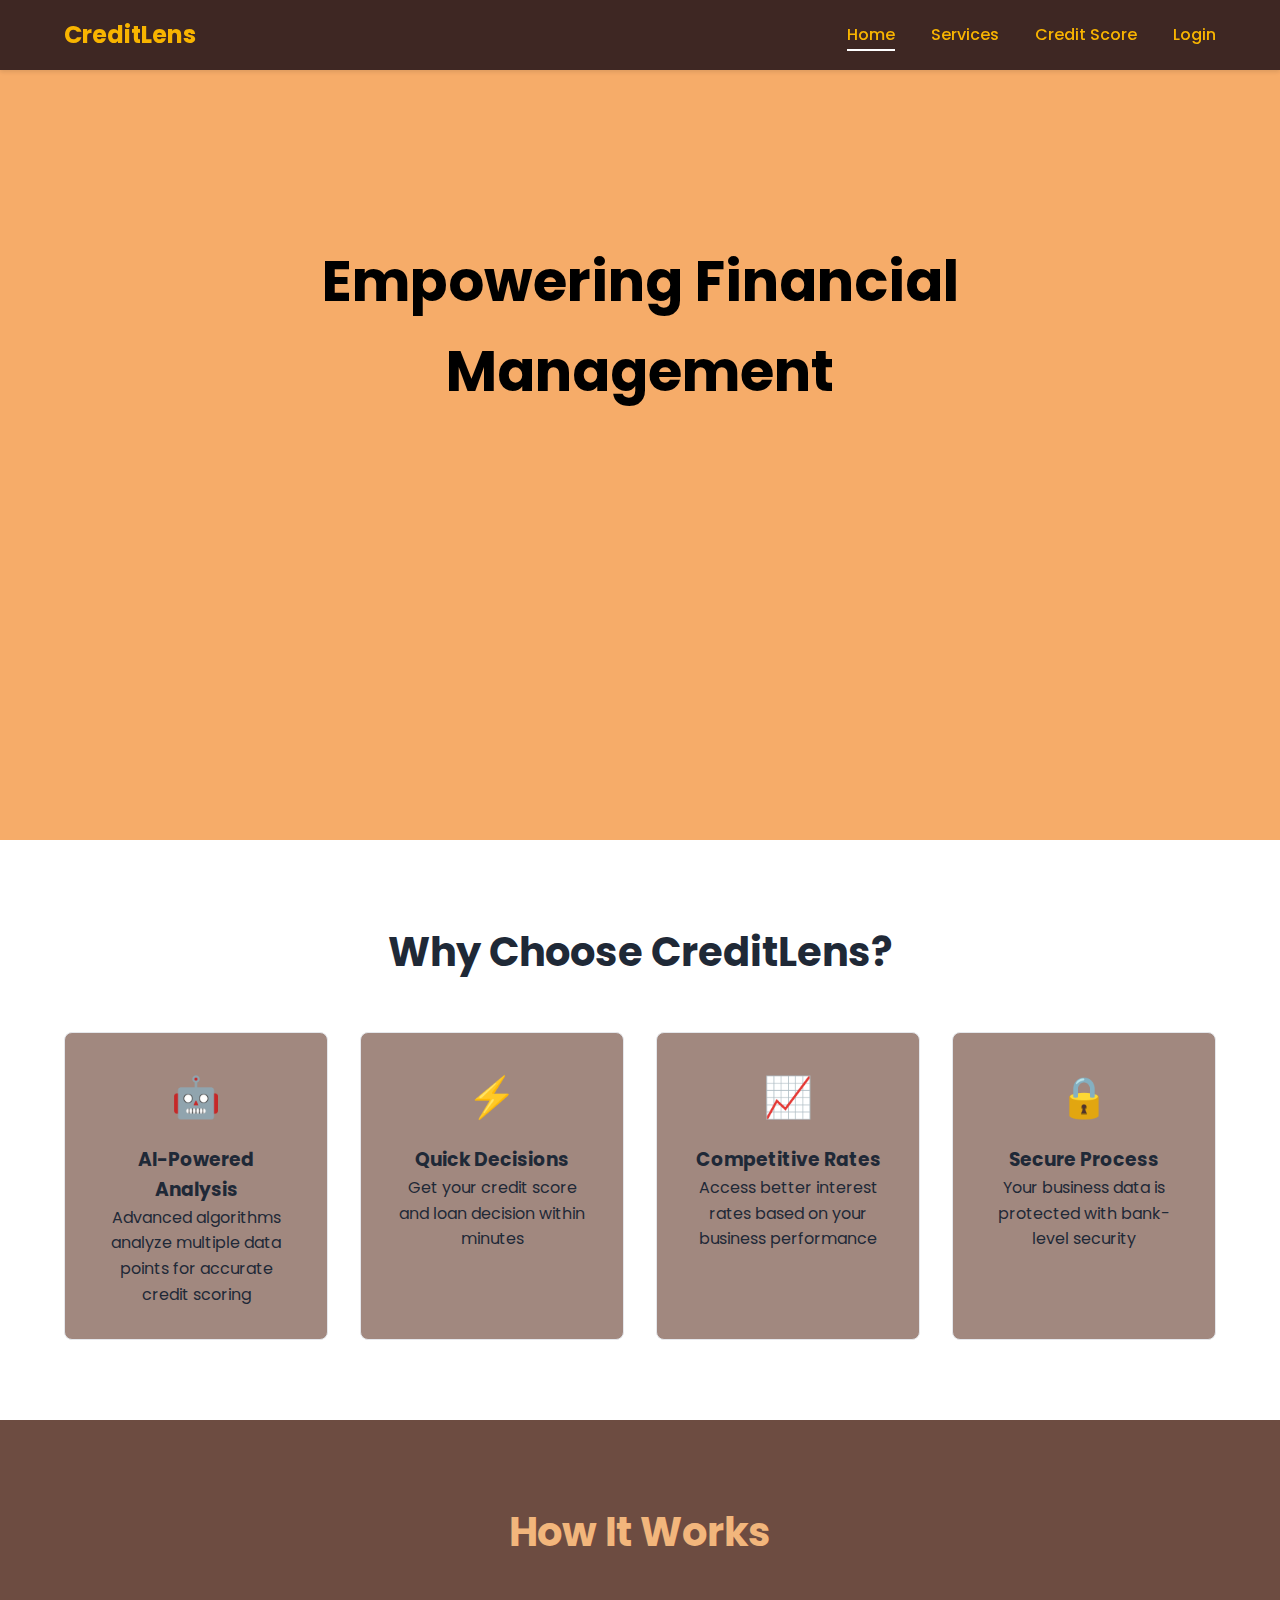
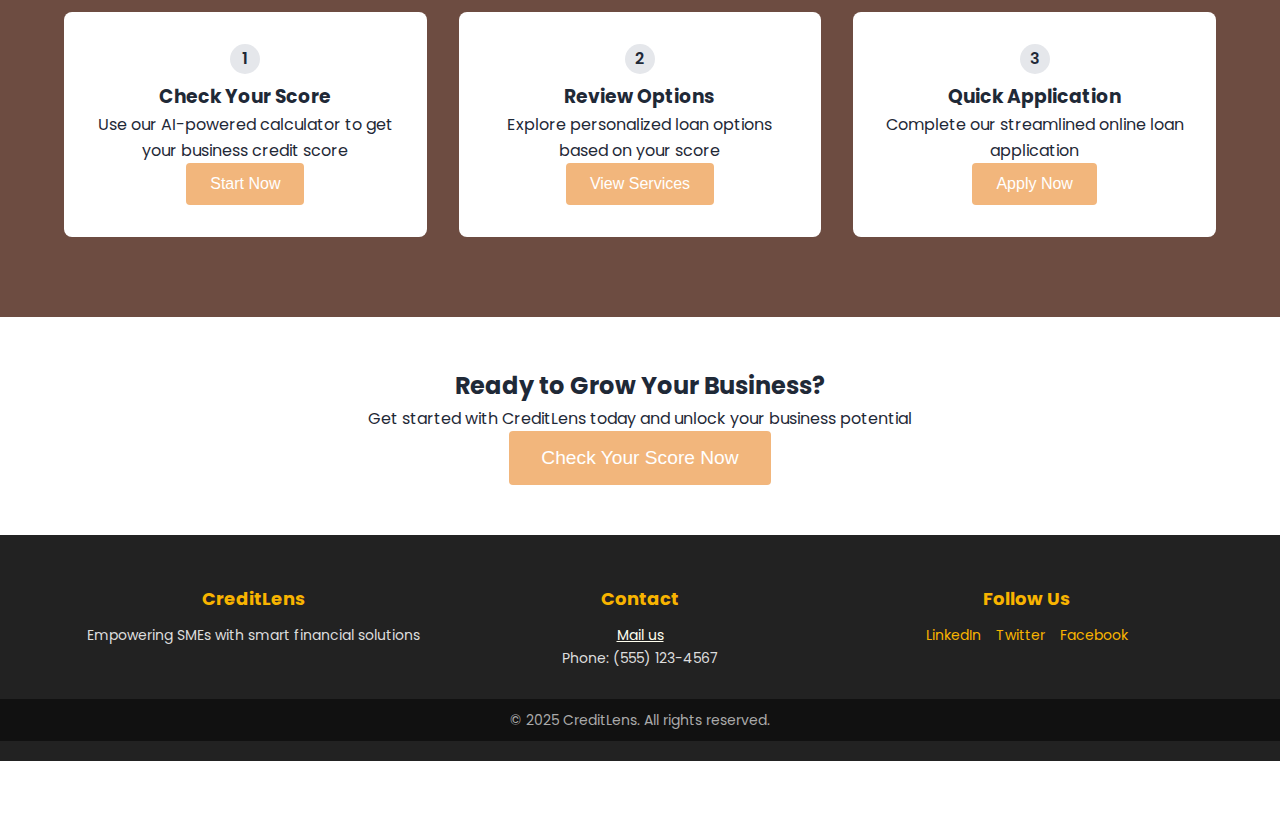
<file: index.html>
<!DOCTYPE html>
<html lang="en">
<head>
    <meta charset="UTF-8">
    <meta name="viewport" content="width=device-width, initial-scale=1.0">
    <title>CreditLens - Smart SME Credit Scoring</title>
    <link rel="stylesheet" href="style.css">
    <link href="https://fonts.googleapis.com/css2?family=Poppins:wght@300;400;500;600;700&display=swap" rel="stylesheet">
</head>
<body>
    <nav class="navbar">
        <div class="logo">CreditLens</div>
        <div class="nav-links">
            <a href="index_new.html" class="active">Home</a>
            <a href="services.html">Services</a>
            <a href="calculator.html">Credit Score</a>
            <a href="logn.html">Login</a>
        </div>
    </nav>

    <section class="hero">
        <div class="hero-content">
            <h1>Empowering Financial Management</h1>
            <p>Smart AI-powered credit scoring for Small and Medium Enterprises</p>
            <div class="hero-buttons" style="text-align: center; margin-top: 20px;">
                <button class="cta-button primary" onclick="window.location.href='calculator.html'" 
                    style="background-color: #5D4037; color: white; border: none; padding: 10px 20px; font-size: 16px; cursor: pointer; border-radius: 5px; margin: 5px;">
                    Check Your Score
                </button>
                <button class="cta-button secondary" onclick="window.location.href='services.html'" 
                    style="background-color: #5D4037; color: white; border: none; padding: 10px 20px; font-size: 16px; cursor: pointer; border-radius: 5px; margin: 5px;">
                    Our Services
                </button>
            </div>
            
        </div>
    </section>

    <section class="features">
        <h2>Why Choose CreditLens?</h2>
        <div class="feature-grid">
            <div class="feature-card">
                <div class="feature-icon">🤖</div>
                <h3>AI-Powered Analysis</h3>
                <p>Advanced algorithms analyze multiple data points for accurate credit scoring</p>
            </div>
            <div class="feature-card">
                <div class="feature-icon">⚡</div>
                <h3>Quick Decisions</h3>
                <p>Get your credit score and loan decision within minutes</p>
            </div>
            <div class="feature-card">
                <div class="feature-icon">📈</div>
                <h3>Competitive Rates</h3>
                <p>Access better interest rates based on your business performance</p>
            </div>
            <div class="feature-card">
                <div class="feature-icon">🔒</div>
                <h3>Secure Process</h3>
                <p>Your business data is protected with bank-level security</p>
            </div>
        </div>
    </section>

    <section class="how-it-works">
        <h2 style="color: #f2b67c" >How It Works</h2>
        <div class="steps-container">
            <div class="step">
                <div class="step-number">1</div>
                <h3>Check Your Score</h3>
                <p>Use our AI-powered calculator to get your business credit score</p>
                <button class="step-button" style="background-color: #f2b67c;" onclick="window.location.href='calculator.html'">Start Now</button>
            </div>
            <div class="step">
                <div class="step-number">2</div>
                <h3>Review Options</h3>
                <p>Explore personalized loan options based on your score</p>
                <button class="step-button" style="background-color: #f2b67c;" onclick="window.location.href='services.html'">View Services</button>
            </div>
            <div class="step">
                <div class="step-number">3</div>
                <h3>Quick Application</h3>
                <p>Complete our streamlined online loan application</p>
                <button class="step-button" style="background-color: #f2b67c;" onclick="window.location.href='apply.html'">Apply Now</button>
            </div>
        </div>
    </section>

    <!-- <section class="testimonials">
        <h2>Success Stories</h2>
        <div class="testimonial-slider">
            <div class="testimonial active">
                <div class="testimonial-content">
                    <p>"CreditLens helped us secure funding for our expansion. The process was quick and transparent."</p>
                    <div class="testimonial-author">
                        <strong>Sarah Johnson</strong>
                        <span>Tech Startup Owner</span>
                    </div>
                </div>
            </div>
            <div class="testimonial">
                <div class="testimonial-content">
                    <p>"The AI-powered credit scoring gave us a fair assessment of our business's creditworthiness."</p>
                    <div class="testimonial-author">
                        <strong>Michael Chen</strong>
                        <span>Restaurant Chain Owner</span>
                    </div>
                </div>
            </div>
            <div class="testimonial">
                <div class="testimonial-content">
                    <p>"Thanks to CreditLens, we got the working capital we needed to grow our manufacturing business."</p>
                    <div class="testimonial-author">
                        <strong>David Smith</strong>
                        <span>Manufacturing CEO</span>
                    </div>
                </div>
            </div>
        </div>
        <div class="testimonial-dots">
            <span class="dot active" onclick="showTestimonial(0)"></span>
            <span class="dot" onclick="showTestimonial(1)"></span>
            <span class="dot" onclick="showTestimonial(2)"></span>
        </div>
    </section> -->

    <section class="cta-section">
        <h2>Ready to Grow Your Business?</h2>
        <p>Get started with CreditLens today and unlock your business potential</p>
        <button style="background-color: #f2b67c;" class="cta-button large" onclick="window.location.href='calculator.html'">Check Your Score Now</button>
    </section>

    <footer class="footer">
        <div class="footer-content">
            <div class="footer-section">
                <h4>CreditLens</h4>
                <p>Empowering SMEs with smart financial solutions</p>
            </div>
            <div class="footer-section">
                <h4>Contact</h4>
                <P><a style="color: ivory;" href="mailto:youremail@example.com">Mail us</a></P>
                <p>Phone: (555) 123-4567</p>
            </div>
            <div class="footer-section">
                <h4>Follow Us</h4>
                <div class="social-links">
                    <a href="#" class="social-link">LinkedIn</a>
                    <a href="#" class="social-link">Twitter</a>
                    <a href="#" class="social-link">Facebook</a>
                </div>
            </div>
        </div>
        <div class="footer-bottom">
            <p>&copy; 2025 CreditLens. All rights reserved.</p>
        </div>
    </footer>

    <script src="script.js"></script>
</body>
</html>
</file>
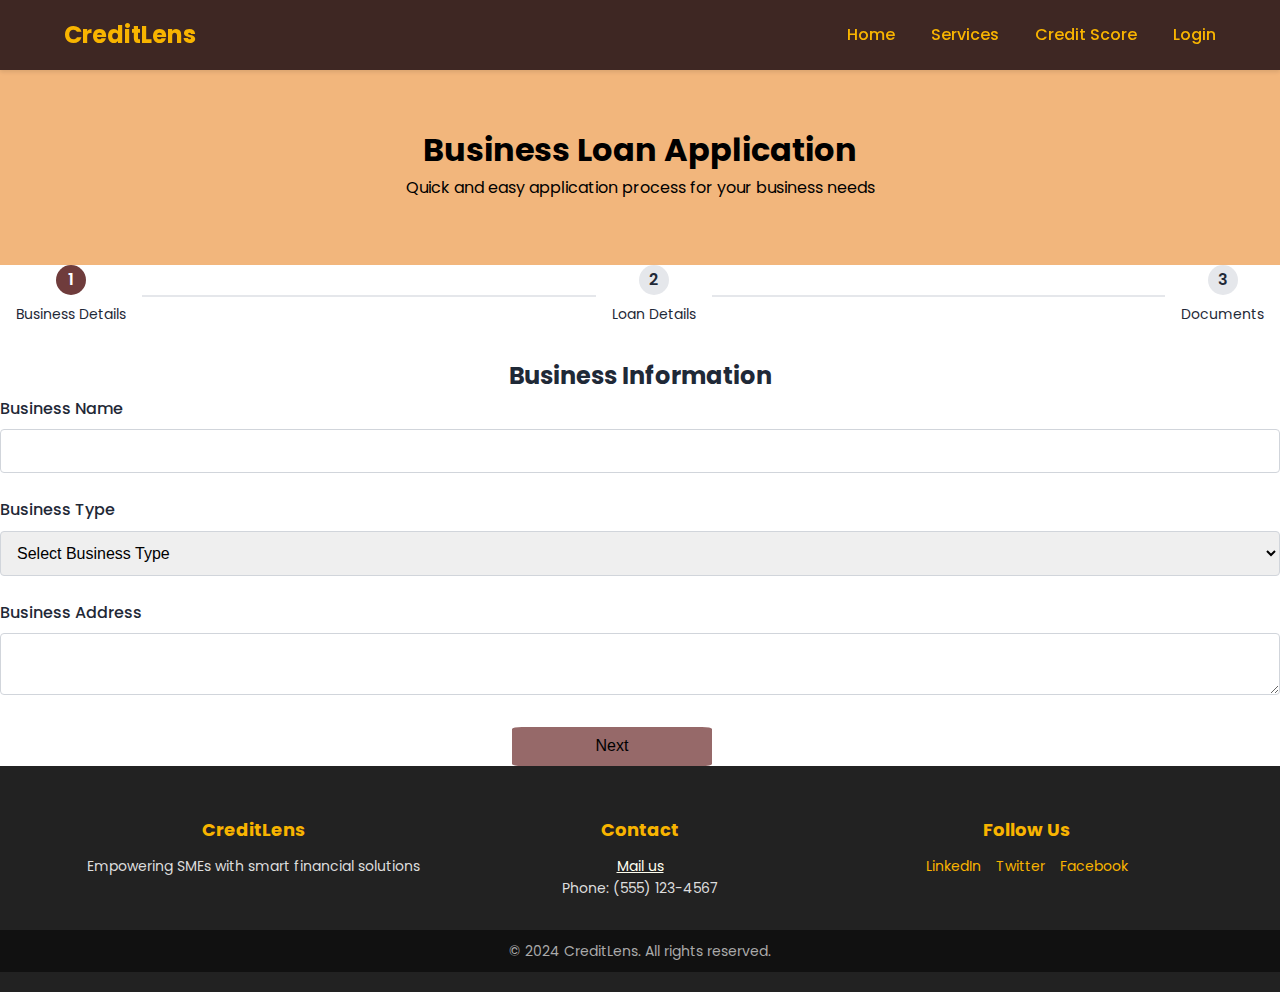
<file: apply.html>
<!DOCTYPE html>
<html lang="en">
<head>
    <meta charset="UTF-8">
    <meta name="viewport" content="width=device-width, initial-scale=1.0">
    <title>Apply for Loan - CreditLens</title>
    <link rel="stylesheet" href="style.css">
    <link href="https://fonts.googleapis.com/css2?family=Poppins:wght@300;400;500;600;700&display=swap" rel="stylesheet">
</head>
<body>
    <nav class="navbar">
        <div class="logo">CreditLens</div>
        <div class="nav-links">
            <a href="index.html">Home</a>
            <a href="services.html">Services</a>
            <a href="calculator.html">Credit Score</a>
            <a href="logn.html">Login</a>
        </div>
    </nav>

    <section class="apply-page">
        <div class="apply-hero">
            <h1>Business Loan Application</h1>
            <p>Quick and easy application process for your business needs</p>
        </div>

        <div class="apply-section">
            <div class="loan-application">
                <div class="progress-bar">
                    <div class="progress-step active" data-step="1">
                        <div class="step-number">1</div>
                        <div class="step-label">Business Details</div>
                    </div>
                    <div class="progress-step" data-step="2">
                        <div class="step-number">2</div>
                        <div class="step-label">Loan Details</div>
                    </div>
                    <div class="progress-step" data-step="3">
                        <div class="step-number">3</div>
                        <div class="step-label">Documents</div>
                    </div>
                </div>

                <form id="loanApplicationForm" class="multi-step-form">
                    <div class="form-step active" data-step="1">
                        <h2 style="text-align: center;">Business Information</h2>
                        <div class="form-group">
                            <label for="businessName">Business Name</label>
                            <input type="text" id="businessName" required>
                            <span class="tooltip">Enter your registered business name</span>
                        </div>
                        <div class="form-group">
                            <label for="businessType">Business Type</label>
                            <select id="businessType" required>
                                <option value="">Select Business Type</option>
                                <option value="sole-proprietorship">Sole Proprietorship</option>
                                <option value="partnership">Partnership</option>
                                <option value="corporation">Corporation</option>
                                <option value="personal">personal</option>
                                <option value="llc">LLC</option>
                            </select>
                        </div>
                        <div class="form-group">
                            <label for="businessAddress">Business Address</label>
                            <textarea id="businessAddress" required></textarea>
                        </div>
                        <button type="button" class="next-button" onclick="nextStep(1)">Next</button>
                    </div>

                    <div class="form-step" data-step="2">
                        <h3 class="loanreq">Loan Requirements</h3>
                        <div class="form-group">
                            <label for="loanAmount">Loan Amount (INR)</label>
                            <input type="text" id="loanAmount" required pattern="[0-9]+">
                            <span class="tooltip">Minimum loan amount: ₹10,000</span>
                        </div>
                        <div class="form-group">
                            <label for="loanPurpose">Loan Purpose</label>
                            <select id="loanPurpose" required>
                                <option value="">Select Purpose</option>
                                <option value="expansion">Business Expansion</option>
                                <option value="equipment">Equipment Purchase</option>
                                <option value="working-capital">Working Capital</option>
                                <option value="inventory">Inventory</option>
                                <option value="other">Other</option>
                            </select>
                        </div>
                        <div class="form-group">
                            <label for="loanTerm">Preferred Loan Term</label>
                            <select id="loanTerm" required>
                                <option value="">Select Term</option>
                                <option value="6">6 months</option>
                                <option value="12">12 months</option>
                                <option value="24">24 months</option>
                                <option value="36">36 months</option>
                            </select>
                        </div>
                        <button type="button" class="back-button" onclick="prevStep(2)">Back</button>
                        <button type="button" class="next-button" onclick="nextStep(2)">Next</button>
                    </div>

                    <div class="form-step" data-step="3">
                        <h3 class="docsreq">Required Documents</h3>
                        <div class="form-group">
                            <label for="businessPlan">Business Plan</label>
                            <input type="file" id="businessPlan" accept=".pdf,.doc,.docx" required>
                            <span class="tooltip">Upload your business plan (PDF or DOC)</span>
                        </div>
                        
                        <div class="form-group">
                            <label for="financialStatements">Financial Statements</label>
                            <input type="file" id="financialStatements" accept=".pdf,.xls,.xlsx" required>
                            <span class="tooltip">Last 2 years of financial statements</span>
                        </div>
                        
                        <div class="form-group">
                            <label for="taxReturns">Tax Returns</label>
                            <input type="file" id="taxReturns" accept=".pdf" required>
                            <span class="tooltip">Last 2 years of tax returns</span>
                        </div>
                        
                        <button type="button" class="back-button" onclick="prevStep(3)">Back</button>
                        <button type="button" class="submit-button" style="background-color: rgba(83, 8, 8, 0.608);" onclick="window.location.href='success.html'">Submit Application</button>

                    </div>
                </form>
            </div>
        </div>
    </section>

    <footer class="footer">
        <div class="footer-content">
            <div class="footer-section">
                <h4>CreditLens</h4>
                <p>Empowering SMEs with smart financial solutions</p>
            </div>
            <div class="footer-section">
                <h4>Contact</h4>
                <P><a style="color: ivory;" href="mailto:youremail@example.com">Mail us</a></P>
                <p>Phone: (555) 123-4567</p>
            </div>
            <div class="footer-section">
                <h4>Follow Us</h4>
                <div class="social-links">
                    <a href="#" class="social-link">LinkedIn</a>
                    <a href="#" class="social-link">Twitter</a>
                    <a href="#" class="social-link">Facebook</a>
                </div>
            </div>
        </div>
        <div class="footer-bottom">
            <p>&copy; 2024 CreditLens. All rights reserved.</p>
        </div>
    </footer>

    <script src="script.js"></script>
</body>
</html>
</file>
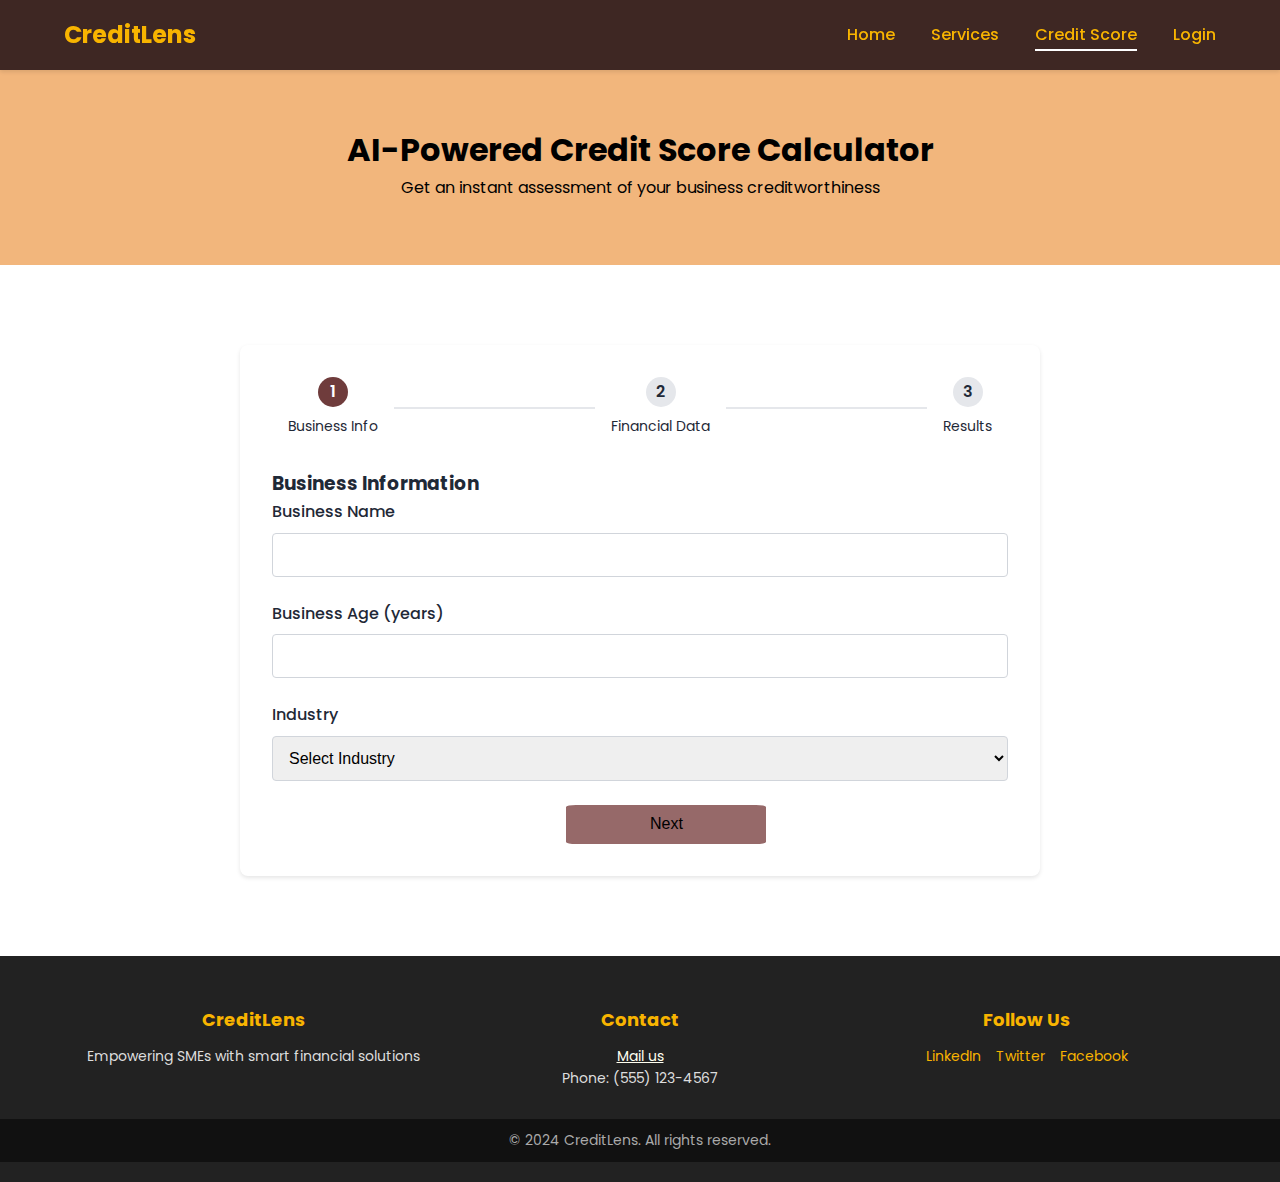
<file: calculator.html>
<!DOCTYPE html>
<html lang="en">
<head>
    <meta charset="UTF-8">
    <meta name="viewport" content="width=device-width, initial-scale=1.0">
    <title>Credit Score Calculator - CreditLens</title>
    <link rel="stylesheet" href="style.css">
    <link href="https://fonts.googleapis.com/css2?family=Poppins:wght@300;400;500;600;700&display=swap" rel="stylesheet">
</head>
<body>
    <nav class="navbar">
        <div class="logo">CreditLens</div>
        <div class="nav-links">
            <a href="index.html">Home</a>
            <a href="services.html">Services</a>
            <a href="calculator.html" class="active">Credit Score</a>
            <a href="logn.html">Login</a>
        </div>
    </nav>

    <section class="calculator-page">
        <div class="calculator-hero">
            <h1>AI-Powered Credit Score Calculator</h1>
            <p>Get an instant assessment of your business creditworthiness</p>
        </div>

        <div class="calculator-section">
            <div class="calculator-container">
                <div class="progress-bar">
                    <div class="progress-step active" data-step="1">
                        <div class="step-number">1</div>
                        <div class="step-label">Business Info</div>
                    </div>
                    <div class="progress-step" data-step="2">
                        <div class="step-number">2</div>
                        <div class="step-label">Financial Data</div>
                    </div>
                    <div class="progress-step" data-step="3">
                        <div class="step-number">3</div>
                        <div class="step-label">Results</div>
                    </div>
                </div>

                <form id="creditScoreForm" class="multi-step-form">
                    <div class="form-step active" data-step="1">
                        <h3>Business Information</h3>
                        <div class="form-group">
                            <label for="businessName">Business Name</label>
                            <input type="text" id="businessName" required>
                            <span class="tooltip">Enter your registered business name</span>
                        </div>
                        <div class="form-group">
                            <label for="businessAge">Business Age (years)</label>
                            <input type="number" id="businessAge" required min="0" max="100">
                            <span class="tooltip">How long has your business been operating?</span>
                        </div>
                        <div class="form-group">
                            <label for="industry">Industry</label>
                            <select id="industry" required>
                                <option value="">Select Industry</option>
                                <option value="retail">Retail</option>
                                <option value="manufacturing">Manufacturing</option>
                                <option value="technology">Technology</option>
                                <option value="services">Services</option>
                                <option value="other">Other</option>
                            </select>
                        </div>
                        <button type="button" class="next-button" onclick="nextStep(1)">Next</button>
                    </div>

                    <div class="form-step" data-step="2">
                        <h3>Financial Information</h3>
                        <div class="form-group">
                            <label for="annualRevenue">Annual Revenue (INR)</label>
                            <input type="text" id="annualRevenue" required pattern="[0-9]+">

                            <span class="tooltip">Your business's total revenue in the last 12 months</span>
                        </div>
                        <div class="form-group">
                            <label for="profitMargin">Profit Margin (%)</label>
                            <input type="number" id="profitMargin" required min="-100" max="100">
                            <span class="tooltip">Net profit as a percentage of revenue</span>
                        </div>
                        <div class="form-group">
                            <label for="existingLoans">Number of Existing Loans</label>
                            <input type="number" id="existingLoans" required min="0">
                            <span class="tooltip">Current active business loans</span>
                        </div>
                        <button type="button" class="back-button" onclick="prevStep(2)">Back</button>
                        <button type="button" class="next-button1" onclick="calculateCreditScore()">Calculate Score</button>
                    </div>

                    <div class="form-step" data-step="3">
                        <div id="scoreResult">
                            <h3>Your Credit Score</h3>
                            <div class="score-display">
                                <div class="score-circle">
                                    <span id="scoreNumber">--</span>
                                    <a href="apply.html">
                                        <button class="cta-button" style="background-color: rgba(83, 8, 8, 0.608);">Apply for Loan</button>
                                    </a>    
                        </div>
                    </div>
                </form>
            </div>
        </div>
    </section>

    <footer class="footer">
        <div class="footer-content">
            <div class="footer-section">
                <h4>CreditLens</h4>
                <p>Empowering SMEs with smart financial solutions</p>
            </div>
            <div class="footer-section">
                <h4>Contact</h4>
                <P><a style="color: ivory;" href="mailto:youremail@example.com">Mail us</a></P>
                <p>Phone: (555) 123-4567</p>
            </div>
            <div class="footer-section">
                <h4>Follow Us</h4>
                <div class="social-links">
                    <a href="#" class="social-link">LinkedIn</a>
                    <a href="#" class="social-link">Twitter</a>
                    <a href="#" class="social-link">Facebook</a>
                </div>
            </div>
        </div>
        <div class="footer-bottom">
            <p>&copy; 2024 CreditLens. All rights reserved.</p>
        </div>
    </footer>

    <script src="script.js"></script>
</body>
</html>
</file>
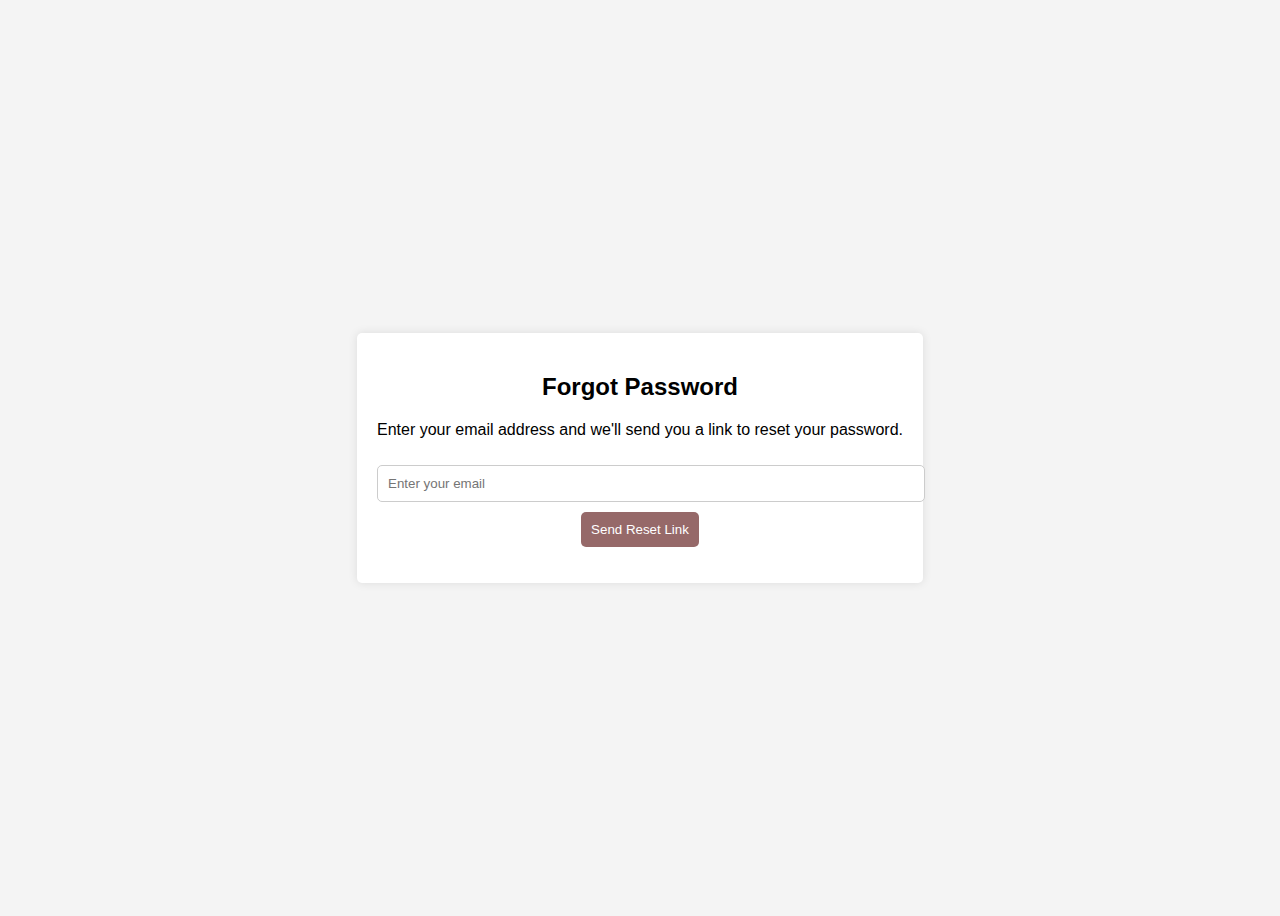
<file: forget.html>
<!DOCTYPE html>
<html lang="en">
<head>
    <meta charset="UTF-8">
    <meta name="viewport" content="width=device-width, initial-scale=1.0">
    <title>Forgot Password</title>
    <link rel="stylesheet" href="forget.css">
</head>
<body>
    <div class="container">
        <h2>Forgot Password</h2>
        <p>Enter your email address and we'll send you a link to reset your password.</p>
        <form id="forgot-password-form">
            <input type="email" id="email" placeholder="Enter your email" required>
            <button type="submit">Send Reset Link</button>
            <p id="message"></p>
        </form>
    </div>
    <script src="forg.js"></script>
</body>
</html>
</file>
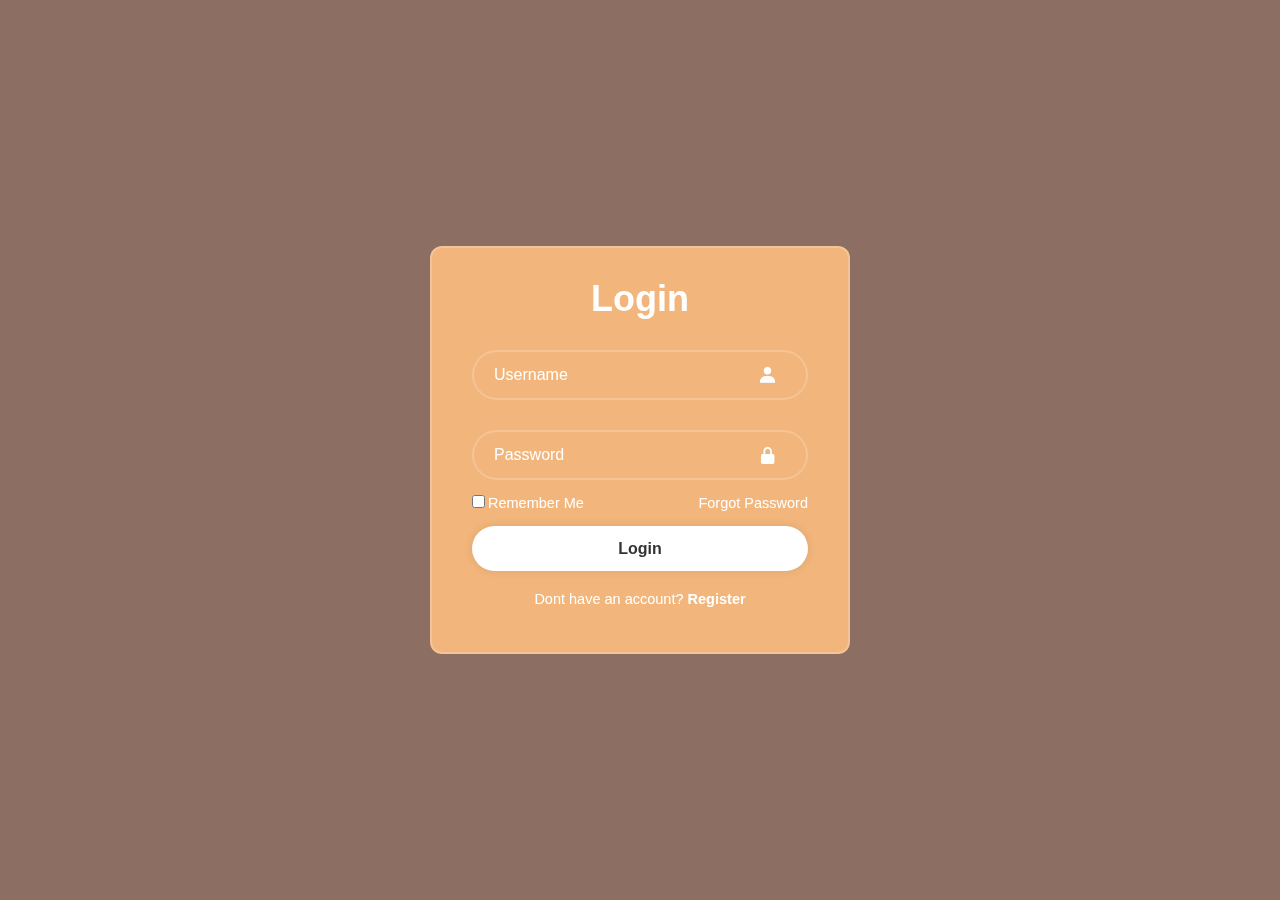
<file: logn.html>
<!DOCTYPE html>
<html lang="en">
<head>
  <meta charset="UTF-8">
  <meta name="viewport" content="width=device-width, initial-scale=1.0">
  <title>CreditLens-Signin</title>
  <link rel="stylesheet" href="login.css">
  <link href='https://unpkg.com/boxicons@2.1.4/css/boxicons.min.css' rel='stylesheet'>
</head>
<body>
   
  <div class="wrapper">
    <form action="">

      <h1>Login</h1>
      <div class="input-box">
        <input type="text" placeholder="Username" required>
        <i class='bx bxs-user'></i>
      </div>
      <div class="input-box">
        <input type="password" placeholder="Password" required>
        <i class='bx bxs-lock-alt' ></i>
      </div>
      <div class="remember-forgot">
        <label><input type="checkbox">Remember Me</label>
        <a href="forget.html">Forgot Password</a>
      </div>
      <button type="submit" class="btn" onclick="window.location.href='index.html'">Login</button>
      <div class="register-link">
        <p>Dont have an account? <a href="Registration.html">Register</a></p>
      </div>
    </form>
  </div>
</body>
</html>
</file>
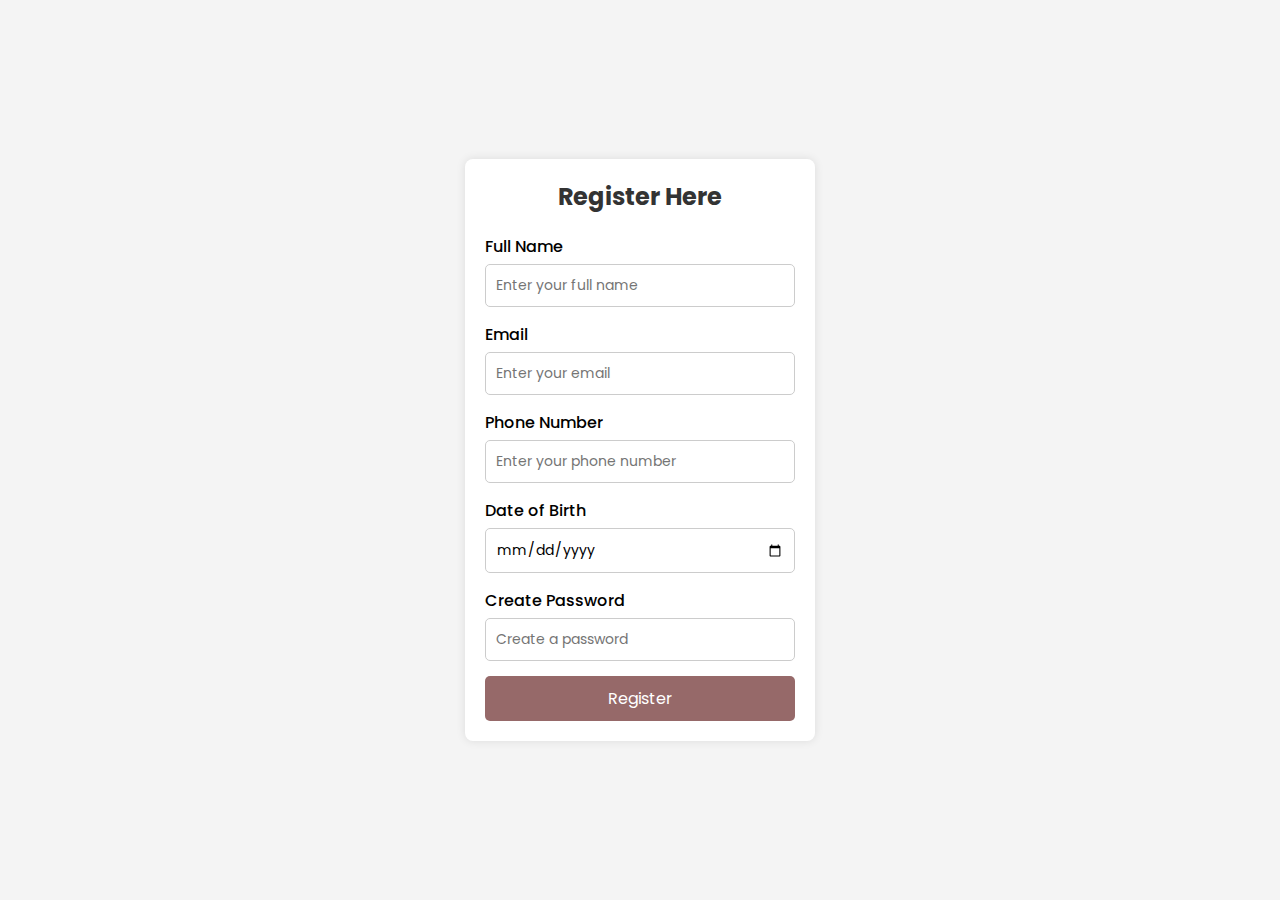
<file: Registration.html>
<!DOCTYPE html>
<html lang="en">
<head>
    <meta charset="UTF-8">
    <meta name="viewport" content="width=device-width, initial-scale=1.0">
    <title>Registration Page</title>
    <link rel="stylesheet" href="reg.css">
</head>
<body>
    <div class="container">
        <h2>Register Here</h2>
        <form action="#" method="POST">
            <div class="input-group">
                <label for="name">Full Name</label>
                <input type="text" id="name" name="name" placeholder="Enter your full name" required>
            </div>
            
            <div class="input-group">
                <label for="email">Email</label>
                <input type="email" id="email" name="email" placeholder="Enter your email" required>
            </div>

            <div class="input-group">
                <label for="phone">Phone Number</label>
                <input type="tel" id="phone" name="phone" placeholder="Enter your phone number" required>
            </div>

            <div class="input-group">
                <label for="dob">Date of Birth</label>
                <input type="date" id="dob" name="dob" required>
            </div>

            <div class="input-group">
                <label for="password">Create Password</label>
                <input type="password" id="password" name="password" placeholder="Create a password" required>
            </div>

            <button type="submit">Register</button>
        </form>
    </div>
</body>
</html>
</file>
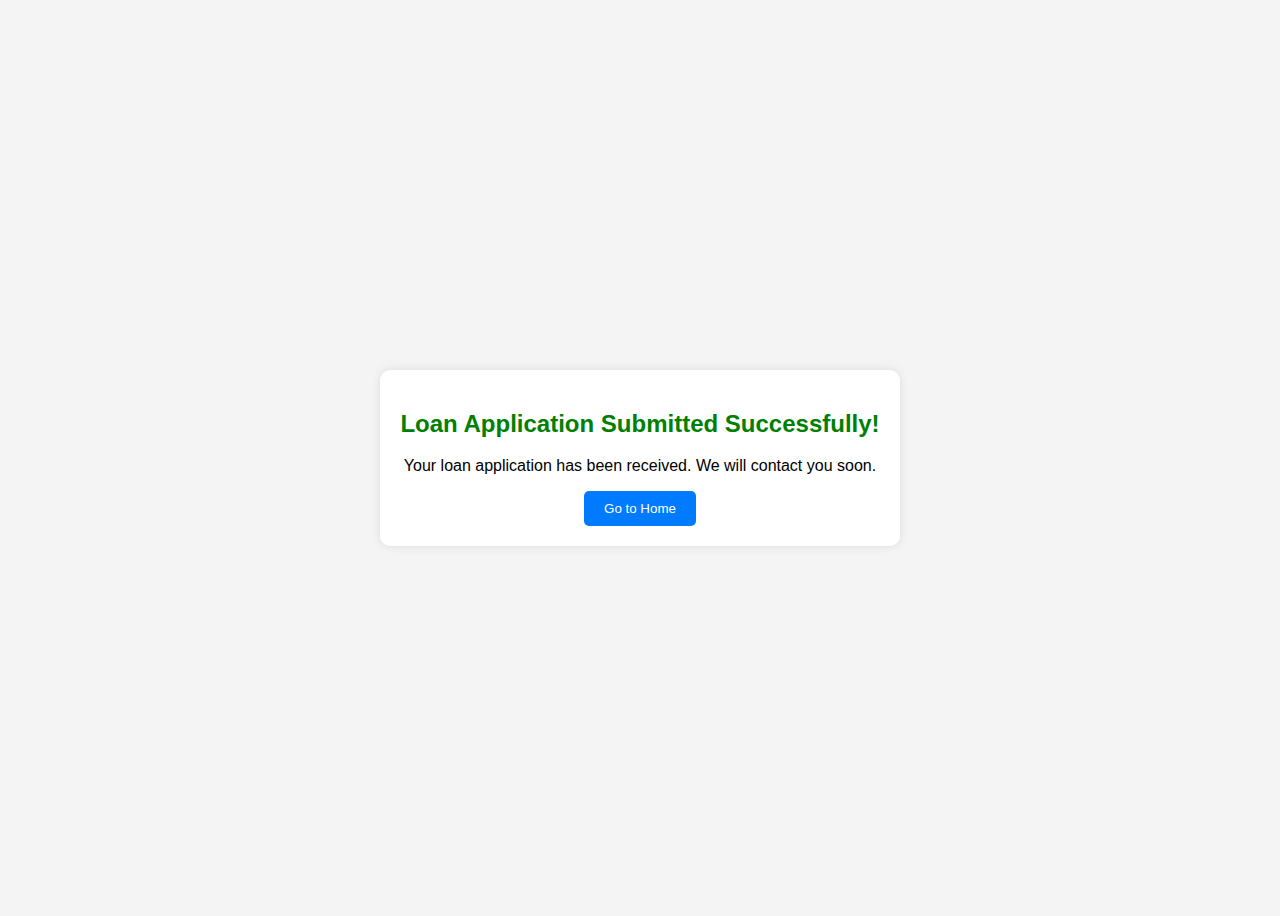
<file: success.html>
<!DOCTYPE html>
<html lang="en">
<head>
    <meta charset="UTF-8">
    <meta name="viewport" content="width=device-width, initial-scale=1.0">
    <title>Loan Application Submitted</title>
    <style>
        body {
            font-family: Arial, sans-serif;
            text-align: center;
            display: flex;
            justify-content: center;
            align-items: center;
            height: 100vh;
            background-color: #f4f4f4;
        }
        .container {
            background: white;
            padding: 20px;
            border-radius: 10px;
            box-shadow: 0 0 10px rgba(0, 0, 0, 0.1);
        }
        h2 {
            color: green;
        }
        button {
            padding: 10px 20px;
            background: #007bff;
            color: white;
            border: none;
            border-radius: 5px;
            cursor: pointer;
        }
        button:hover {
            background: #0056b3;
        }
    </style>
</head>
<body>
    <div class="container">
        <h2>Loan Application Submitted Successfully!</h2>
        <p>Your loan application has been received. We will contact you soon.</p>
        <button onclick="redirectToHome()">Go to Home</button>
    </div>
    
    <script>
        function redirectToHome() {
            window.location.href = 'index.html';
        }
    </script>
</body>
</html>
</file>
<file: style.css>
:root {
    --primary-color: #5784BA;
    --secondary-color: #1e40af;
    --accent-color: #3b82f6;
    --text-color: #1f2937;
    --light-bg: #f3f4f6;
    --white: #ffffff;
    --success-color: #10b981;
    --warning-color: #f59e0b;
    --error-color: #ef4444;
    --gray-100: #f3f4f6;
    --gray-200: #e5e7eb;
    --gray-300: #d1d5db;
    --gray-400: #9ca3af;
}

* {
    margin: 0;
    padding: 0;
    box-sizing: border-box;
}

body {
    font-family: 'Poppins', sans-serif;
    line-height: 1.6;
    color: var(--text-color);
}

.navbar {
    display: flex;
    justify-content: space-between;
    align-items: center;
    padding: 1rem 5%;
    background-color: #3E2723;
    box-shadow: 0 2px 4px rgba(0, 0, 0, 0.1);
    position: fixed;
    width: 100%;
    top: 0;
    z-index: 1000;
}

.logo {
    font-size: 1.5rem;
    font-weight: 700;
    color: #f8b400;
}

.nav-links a {
    text-decoration: none;
    color: #f8b400;
    margin-left: 2rem;
    font-weight: 500;
    transition: color 0.3s ease;
    position: relative;
}

.nav-links a:hover, .nav-links a.active {
    color: #f8b400;
}

.nav-links a.active::after {
    content: '';
    position: absolute;
    bottom: -5px;
    left: 0;
    width: 100%;
    height: 2px;
    background-color: white;
}

.hero {
    height: 100vh;
    display: flex;
    align-items: center;
    justify-content: center;
    text-align: center;
    background: #f6ac69;
    color: black;
    padding: 0 1rem;
    margin-top: -60px;
    
}

.hero-content {
    max-width: 800px;
}

.hero-content h1 {
    font-size: 3.5rem;
    margin-bottom: 1rem;
    animation: fadeInUp 1s ease;
}

.hero-content p {
    font-size: 1.2rem;
    margin-bottom: 2rem;
    animation: fadeInUp 1s ease 0.2s;
    opacity: 0;
    animation-fill-mode: forwards;
}

.hero-buttons {
    display: flex;
    gap: 1rem;
    justify-content: center;
    animation: fadeInUp 1s ease 0.4s;
    opacity: 0;
    animation-fill-mode: forwards;
    
}


.features {
    padding: 5rem 5%;
    background-color: var(--white);
}

.features h2 {
    text-align: center;
    margin-bottom: 3rem;
    font-size: 2.5rem;
}

.feature-grid {
    display: grid;
    grid-template-columns: repeat(auto-fit, minmax(250px, 1fr));
    gap: 2rem;
    max-width: 1200px;
    margin: 0 auto;
}

.feature-card {
    background: #A1887F;
    padding: 2rem;
    border-radius: 8px;
    text-align: center;
    transition: transform 0.3s ease, box-shadow 0.3s ease;
    border: 1px solid var(--gray-200);
}

.feature-card:hover {
    transform: translateY(-5px);
    box-shadow: 0 4px 6px rgba(0, 0, 0, 0.1);
}

.feature-icon {
    font-size: 2.5rem;
    margin-bottom: 1rem;
}

/* How It Works Section */
.how-it-works {
    padding: 5rem 5%;
    background-color: #6D4C41;
}

.how-it-works h2 {
    text-align: center;
    margin-bottom: 3rem;
    font-size: 2.5rem;
}

.steps-container {
    display: grid;
    grid-template-columns: repeat(auto-fit, minmax(250px, 1fr));
    gap: 2rem;
    max-width: 1200px;
    margin: 0 auto;
}

.step {
    background: var(--white);
    padding: 2rem;
    border-radius: 8px;
    text-align: center;
    position: relative;
}

.step-number {
    width: 40px;
    height: 40px;
    background-color: var(--p);
    color: var(--white);
    border-radius: 50%;
    display: flex;
    align-items: center;
    justify-content: center;
    margin: 0 auto 1rem;
    font-weight: 600;
}


/* Services Page */
.services-page {
    padding-top: 60px;
}

.services-hero {
    background-color: #f2b67c;
    color: black;
    padding: 4rem 5%;
    text-align: center;
}

.services-hero h1 {
    font-size: 2.5rem;
    margin-bottom: 1rem;
}

.detailed-services {
    padding: 5rem 5%;
    max-width: 1200px;
    margin: 0 auto;
}

.service-detail {
    display: grid;
    grid-template-columns: 1fr 2fr;
    gap: 2rem;
    margin-bottom: 4rem;
    align-items: center;
}

.service-detail.reverse {
    grid-template-columns: 2fr 1fr;
}

.service-detail img {
    width: 100%;
    max-width: 300px;
    margin: 0 auto;
}

.service-cta{
    background-color: #2b1700;
    height: 36px;
    width: 100px;
    border-radius: 10%;

}



/* Calculator Page */
.calculator-page {
    padding-top: 60px;
}

.calculator-hero {
    background: #f2b67c;
    color: black;
    padding: 4rem 5%;
    text-align: center;
}

.calculator-section {
    padding: 5rem 5%;
}

.calculator-container {
    max-width: 800px;
    margin: 0 auto;
    background: var(--white);
    padding: 2rem;
    border-radius: 8px;
    box-shadow: 0 2px 4px rgba(0, 0, 0, 0.1);
}

.progress-bar {
    display: flex;
    justify-content: space-between;
    margin-bottom: 2rem;
    position: relative;
}

.progress-bar::before {
    content: '';
    position: absolute;
    top: 50%;
    left: 0;
    width: 100%;
    height: 2px;
    background-color: var(--gray-200);
    z-index: 1;
}

.progress-step {
    position: relative;
    z-index: 2;
    background: var(--white);
    padding: 0 1rem;
    text-align: center;
}

.progress-step.active .step-number {
    background-color: rgba(69, 4, 4, 0.777);
    color: var(--white);
}

.step-number {
    width: 30px;
    height: 30px;
    background-color: var(--gray-200);
    color: var(--text-color);
    border-radius: 50%;
    display: flex;
    align-items: center;
    justify-content: center;
    margin: 0 auto 0.5rem;
    transition: all 0.3s ease;
}

.step-label {
    font-size: 0.875rem;
    color: var(--text-color);
}

/* Form Styles */
.form-step {
    display: none;
}

.form-step.active {
    display: block;
}

.form-group {
    margin-bottom: 1.5rem;
    position: relative;
}

.form-group label {
    display: block;
    margin-bottom: 0.5rem;
    font-weight: 500;
}

.form-group input,
.form-group select,
.form-group textarea {
    width: 100%;
    padding: 0.75rem;
    border: 1px solid var(--gray-300);
    border-radius: 4px;
    font-size: 1rem;
    transition: border-color 0.3s ease;
}

.form-group input:focus,
.form-group select:focus,
.form-group textarea:focus {
    outline: none;
    border-color: var(--primary-color);
}

.tooltip {
    position: absolute;
    top: 100%;
    left: 0;
    background-color: var(--text-color);
    color: var(--white);
    padding: 0.5rem;
    border-radius: 4px;
    font-size: 0.875rem;
    display: none;
    z-index: 10;
}

.form-group:hover .tooltip {
    display: block;
}

/* Button Styles */
.cta-button,
.submit-button,
.step-button {
    background-color: var(--accent-color);
    color: var(--white);
    padding: 0.75rem 1.5rem;
    border: none;
    border-radius: 4px;
    font-size: 1rem;
    font-weight: 500;
    cursor: pointer;
    transition: all 0.3s ease;
    position: relative;
    overflow: hidden;
}

.cta-button:hover,
.submit-button:hover,
.step-button:hover {
    background-color: var(--secondary-color);
    transform: translateY(-2px);
}

.cta-button.secondary {
    background-color: transparent;
    border: 2px solid var(--white);
}

.cta-button.large {
    padding: 1rem 2rem;
    font-size: 1.2rem;
}

.back-button {
    background-color: var(--gray-200);
    color: var(--text-color);
    padding: 0.75rem 1.5rem;
    border: none;
    border-radius: 4px;
    font-size: 1rem;
    font-weight: 500;
    cursor: pointer;
    transition: all 0.3s ease;
    margin-right: 1rem;
}

.back-button:hover {
    background-color: var(--gray-300);
}

/* Testimonials */
.testimonials {
    padding: 5rem 5%;
    background-color: var(--white);
}

.testimonial-slider {
    max-width: 800px;
    margin: 0 auto;
    position: relative;
}

.testimonial {
    display: none;
    text-align: center;
    padding: 2rem;
}

.testimonial.active {
    display: block;
    animation: fadeIn 0.5s ease;
}

.testimonial-content {
    background-color: var(--light-bg);
    padding: 2rem;
    border-radius: 8px;
    margin-bottom: 1rem;
}

.testimonial-author {
    margin-top: 1rem;
}

.testimonial-dots {
    display: flex;
    justify-content: center;
    gap: 0.5rem;
    margin-top: 2rem;
}

.dot {
    width: 10px;
    height: 10px;
    background-color: var(--gray-300);
    border-radius: 50%;
    cursor: pointer;
    transition: background-color 0.3s ease;
}

.dot.active {
    background-color: var(--primary-color);
}

/* Modal Styles */
.modal {
    display: none;
    position: fixed;
    top: 0;
    left: 0;
    width: 100%;
    height: 100%;
    background-color: rgba(0, 0, 0, 0.5);
    z-index: 1000;
}

.modal.active {
    display: flex;
    align-items: center;
    justify-content: center;
}

.modal-content {
    background-color: var(--white);
    padding: 2rem;
    border-radius: 8px;
    max-width: 500px;
    width: 90%;
    position: relative;
}

.close-modal {
    position: absolute;
    top: 1rem;
    right: 1rem;
    font-size: 1.5rem;
    cursor: pointer;
    color: var(--gray-400);
}

/* Animations */
@keyframes fadeInUp {
    from {
        opacity: 0;
        transform: translateY(20px);
    }
    to {
        opacity: 1;
        transform: translateY(0);
    }
}

@keyframes fadeIn {
    from {
        opacity: 0;
    }
    to {
        opacity: 1;
    }
}

/* Responsive Design */
@media (max-width: 768px) {
    .navbar {
        flex-direction: column;
        padding: 1rem;
    }

    .nav-links {
        margin-top: 1rem;
    }

    .nav-links a {
        margin: 0 0.5rem;
    }

    .hero-content h1 {
        font-size: 2rem;
    }

    .service-detail,
    .service-detail.reverse {
        grid-template-columns: 1fr;
    }

    .steps-container {
        grid-template-columns: 1fr;
    }

    .hero-buttons {
        flex-direction: column;
    }

    .calculator-container {
        padding: 1rem;
    }
}

/* Footer Styles */
.footer {
    background-color: #222;
    color: #fff;
    padding: 20px 0;
    text-align: center;
}

.footer-content {
    display: flex;
    justify-content: space-around;
    flex-wrap: wrap;
    max-width: 1200px;
    margin: 0 auto;
    padding: 20px;
}

.footer-section {
    flex: 1;
    min-width: 250px;
    margin: 10px;
}

.footer-section h4 {
    font-size: 18px;
    margin-bottom: 10px;
    color: #f8b400;
}

.footer-section p {
    font-size: 14px;
    color: #ddd;
}

.social-links {
    display: flex;
    justify-content: center;
    gap: 15px;
    margin-top: 10px;
}

.social-link {
    color: #f8b400;
    text-decoration: none;
    font-size: 14px;
    transition: color 0.3s;
}

.social-link:hover {
    color: #fff;
}

.footer-bottom {
    text-align: center;
    padding: 10px;
    background-color: #111;
    font-size: 14px;
    color: #aaa;
}

.cta-section {
    display: flex;
    flex-direction: column;
    align-items: center;
    text-align: center;
    margin: 50px auto;
    max-width: 600px; 
}

.next-button{
    background-color: rgba(83, 8, 8, 0.608);
    position: relative;
    left: 40%;
    top: 92%;
    border: #2b1700;
    border-radius: 5%;
    height: 39px;
    width: 200px;
    font-size: medium;

}

.next-button1{
    background-color: rgba(83, 8, 8, 0.608);
    position: relative;
    left: 59%;
    top: 92%;
    border: #2b1700;
    border-radius: 5%;
    height: 39px;
    width: 200px;
    font-size: medium;
}

.apply-page {
    padding-top: 60px;
}

.apply-hero {
    background: #f2b67c;
    color: black;
    padding: 4rem 5%;
    text-align: center;
}

.loanreq{
    position: relative;
    left: 46%;
}

.docsreq{
    position: relative;
    left: 46%;
}
</file>
<file: forget.css>
body {
    font-family: Arial, sans-serif;
    display: flex;
    justify-content: center;
    align-items: center;
    height: 100vh;
    background-color: #f4f4f4;
}
.container {
    background: white;
    padding: 20px;
    box-shadow: 0px 0px 10px rgba(0, 0, 0, 0.1);
    border-radius: 5px;
    text-align: center;
}
input {
    width: 100%;
    padding: 10px;
    margin: 10px 0;
    border: 1px solid #ccc;
    border-radius: 5px;
}
button {
    background-color: rgba(83, 8, 8, 0.608);
    color: white;
    padding: 10px;
    border: none;
    border-radius: 5px;
    cursor: pointer;
}
button:hover {
    background-color: rgba(184, 109, 109, 0.608);
}
</file>
<file: login.css>
*{
    margin: 0;
    padding: 0;
    box-sizing: border-box;
    font-family: "Poppins", sans-serif;
  }
  body{
    display: flex;
    justify-content: center;
    align-items: center;
    min-height: 100vh;
    background: #8d6e63;
    background-size: cover;
    background-position: center;
  }
  .wrapper{
    width: 420px;
    background: #f2b67c;
    border: 2px solid rgba(255, 255, 255, .2);
    backdrop-filter: blur(9px);
    color: #fff;
    border-radius: 12px;
    padding: 30px 40px;
  }
  .wrapper h1{
    font-size: 36px;
    text-align: center;
  }
  .wrapper .input-box{
    position: relative;
    width: 100%;
    height: 50px;
    
    margin: 30px 0;
  }
  .input-box input{
    width: 100%;
    height: 100%;
    background: transparent;
    border: none;
    outline: none;
    border: 2px solid rgba(255, 255, 255, .2);
    border-radius: 40px;
    font-size: 16px;
    color: #fff;
    padding: 20px 45px 20px 20px;
  }
  .input-box input::placeholder{
    color: #fff;
  }
  .input-box i{
    position: absolute;
    right: 20px;
    top: 30%;
    transform: translate(-50%);
    font-size: 20px;
  
  }
  .wrapper .remember-forgot{
    display: flex;
    justify-content: space-between;
    font-size: 14.5px;
    margin: -15px 0 15px;
  }
  .remember-forgot label input{
    accent-color: #fff;
    margin-right: 3px;
  
  }
  .remember-forgot a{
    color: #fff;
    text-decoration: none;
  
  }
  .remember-forgot a:hover{
    text-decoration: underline;
  }
  .wrapper .btn{
    width: 100%;
    height: 45px;
    background: #fff;
    border: none;
    outline: none;
    border-radius: 40px;
    box-shadow: 0 0 10px rgba(0, 0, 0, .1);
    cursor: pointer;
    font-size: 16px;
    color: #333;
    font-weight: 600;
  }
  .wrapper .register-link{
    font-size: 14.5px;
    text-align: center;
    margin: 20px 0 15px;
  
  }
  .register-link p a{
    color: #fff;
    text-decoration: none;
    font-weight: 600;
  }
  .register-link p a:hover{
    text-decoration: underline;
  }
</file>
<file: reg.css>
/* Google Font */
@import url('https://fonts.googleapis.com/css2?family=Poppins:wght@300;400;500;600&display=swap');

* {
    margin: 0;
    padding: 0;
    box-sizing: border-box;
    font-family: 'Poppins', sans-serif;
}

body {
    background: #f4f4f4;
    display: flex;
    justify-content: center;
    align-items: center;
    height: 100vh;
}

.container {
    background: #fff;
    padding: 20px;
    width: 350px;
    border-radius: 8px;
    box-shadow: 0px 0px 10px rgba(0, 0, 0, 0.1);
    text-align: center;
}

h2 {
    margin-bottom: 20px;
    color: #333;
}

.input-group {
    margin-bottom: 15px;
    text-align: left;
}

label {
    display: block;
    font-weight: 500;
    margin-bottom: 5px;
}

input {
    width: 100%;
    padding: 10px;
    border: 1px solid #ccc;
    border-radius: 5px;
    font-size: 14px;
}

input:focus {
    border-color: #007bff;
    outline: none;
}

button {
    background: rgba(83, 8, 8, 0.608);
    color: #fff;
    padding: 10px 15px;
    border: none;
    border-radius: 5px;
    cursor: pointer;
    width: 100%;
    font-size: 16px;
}

button:hover {
    background: #0056b3;
}
</file>
